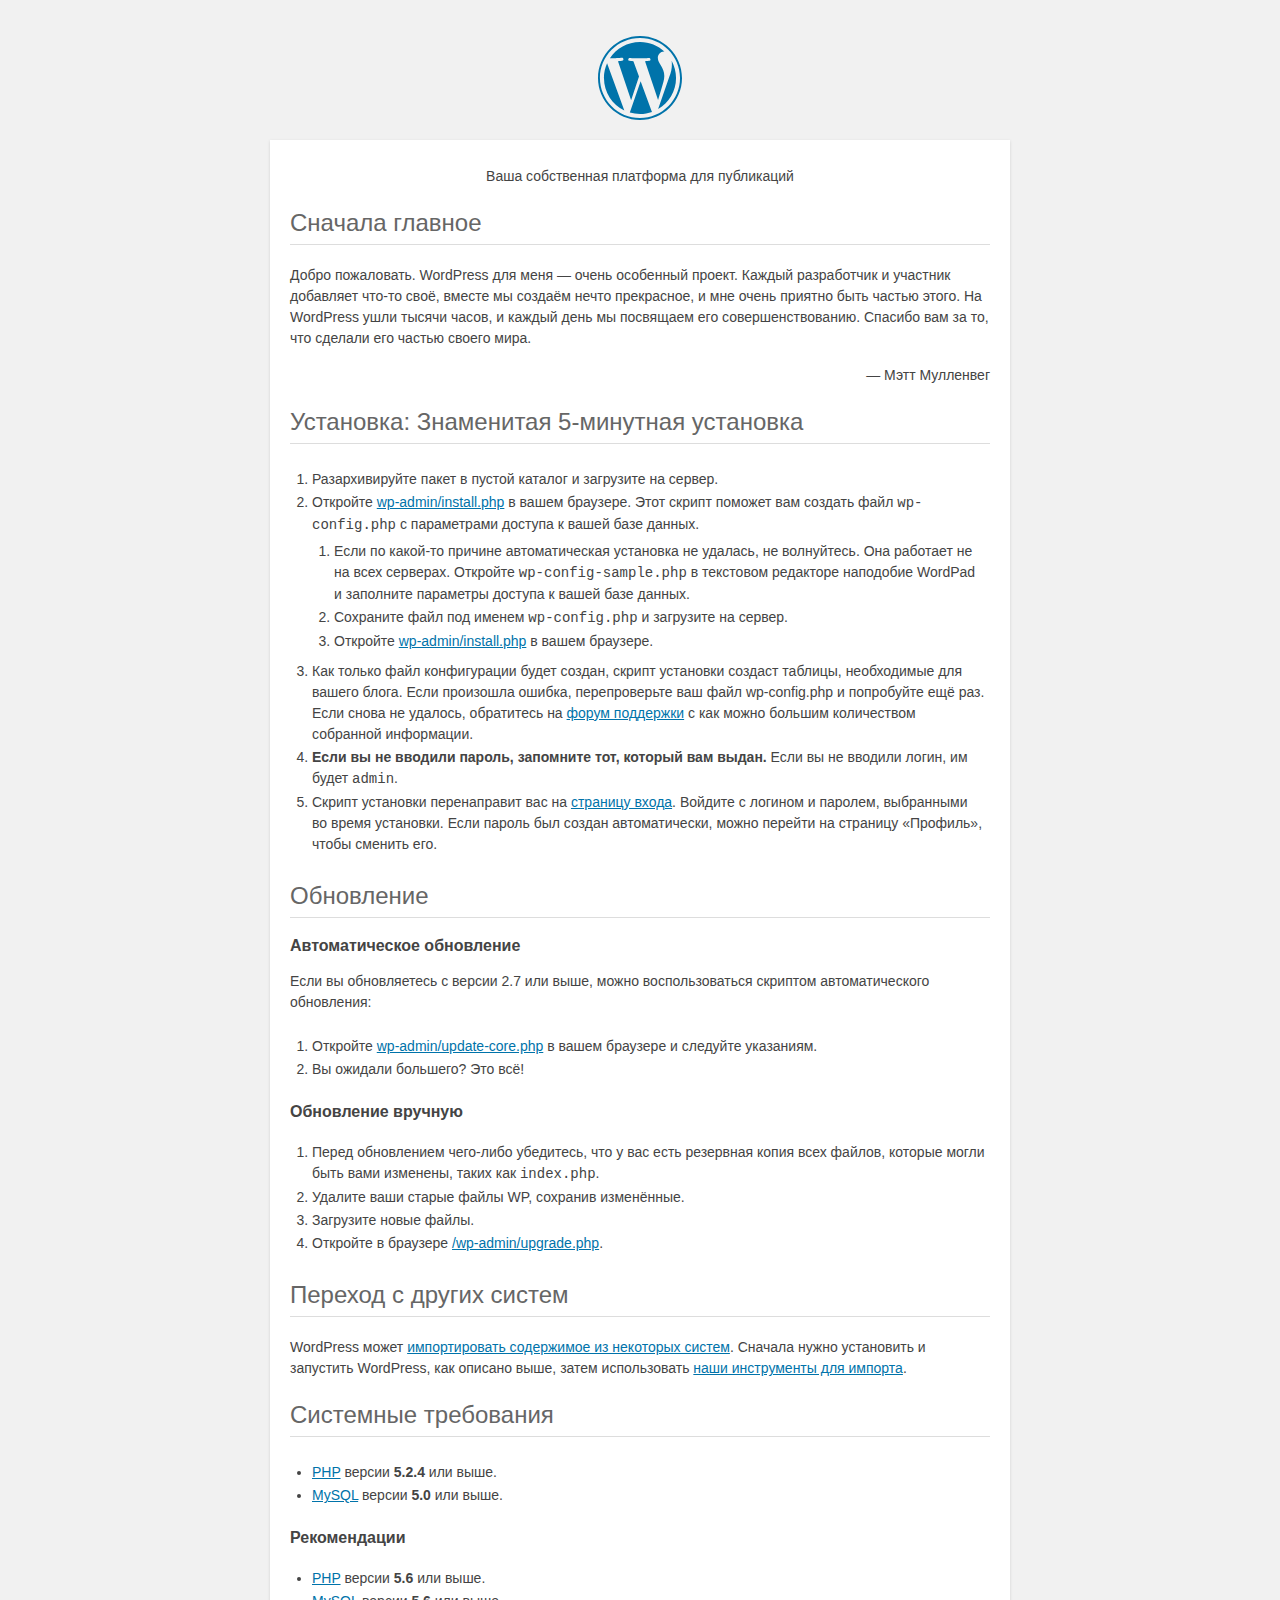
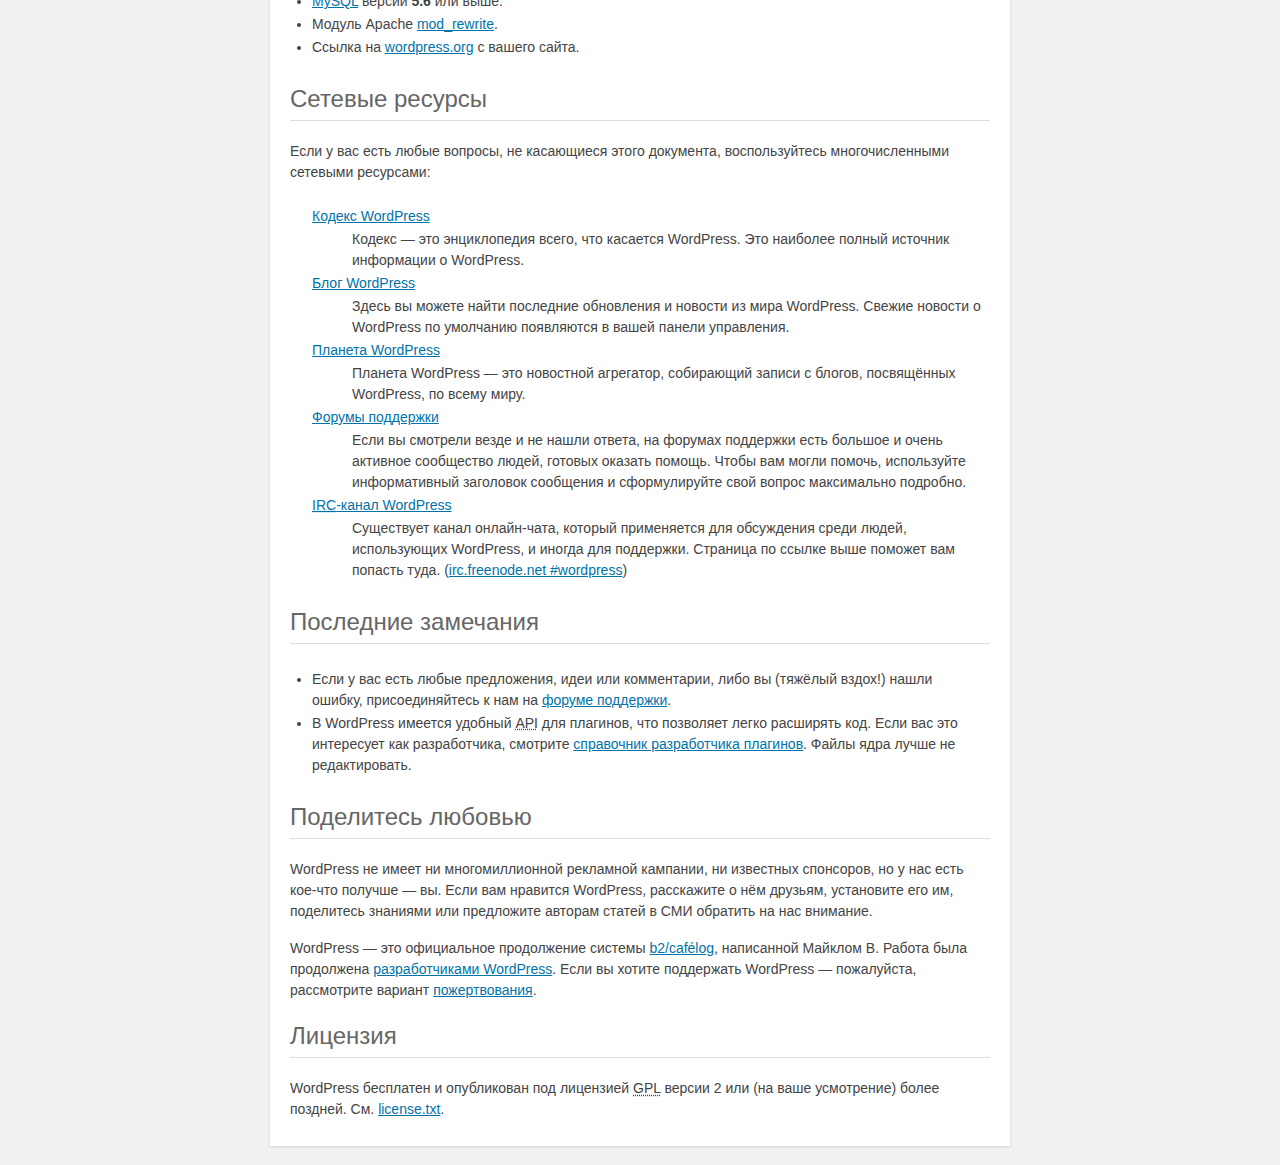
<file: awp-remont/readme.html>
<!DOCTYPE html PUBLIC "-//W3C//DTD XHTML 1.0 Strict//EN" "http://www.w3.org/TR/xhtml1/DTD/xhtml1-strict.dtd">
<html xmlns="http://www.w3.org/1999/xhtml">
<head>
	<meta name="viewport" content="width=device-width" />
	<meta http-equiv="Content-Type" content="text/html; charset=utf-8" />
	<title>WordPress &#8250; ReadMe</title>
	<link rel="stylesheet" href="wp-admin/css/install.css?ver=20100228" type="text/css" />
</head>
<body>
<h1 id="logo">
	<a href="https://wordpress.org/"><img alt="WordPress" src="wp-admin/images/wordpress-logo.png" /></a>
</h1>
<p style="text-align: center">Ваша собственная платформа для публикаций</p>

<h2>Сначала главное</h2>
<p>Добро пожаловать. WordPress для меня &#8212; очень особенный проект. Каждый разработчик и участник добавляет что-то своё, вместе мы создаём нечто прекрасное, и мне очень приятно быть частью этого. На WordPress ушли тысячи часов, и каждый день мы посвящаем его совершенствованию. Спасибо вам за то, что сделали его частью своего мира.</p>
<p style="text-align: right">&#8212; Мэтт Мулленвег</p>

<h2>Установка: Знаменитая 5-минутная установка</h2>
<ol>
	<li>Разархивируйте пакет в пустой каталог и загрузите на сервер.</li>
	<li>Откройте <span class="file"><a href="wp-admin/install.php">wp-admin/install.php</a></span> в вашем браузере. Этот скрипт поможет вам создать файл <code>wp-config.php</code> с параметрами доступа к вашей базе данных.
		<ol>
			<li>Если по какой-то причине автоматическая установка не удалась, не волнуйтесь. Она работает не на всех серверах. Откройте <code>wp-config-sample.php</code> в текстовом редакторе наподобие WordPad и заполните параметры доступа к вашей базе данных.</li>
			<li>Сохраните файл под именем <code>wp-config.php</code> и загрузите на сервер.</li>
			<li>Откройте <span class="file"><a href="wp-admin/install.php">wp-admin/install.php</a></span> в вашем браузере.</li>
		</ol>
	</li>
	<li>Как только файл конфигурации будет создан, скрипт установки создаст таблицы, необходимые для вашего блога. Если произошла ошибка, перепроверьте ваш файл <span class="file">wp-config.php</span> и попробуйте ещё раз. Если снова не удалось, обратитесь на <a href="https://ru.forums.wordpress.org/">форум поддержки</a> с как можно большим количеством собранной информации.</li>
	<li><strong>Если вы не вводили пароль, запомните тот, который вам выдан.</strong> Если вы не вводили логин, им будет <code>admin</code>.</li>
	<li> Скрипт установки перенаправит вас на <a href="wp-login.php">страницу входа</a>. Войдите с логином и паролем, выбранными во время установки. Если пароль был создан автоматически, можно перейти на страницу &laquo;Профиль&raquo;, чтобы сменить его.</li>
</ol>

<h2>Обновление</h2>
<h3>Автоматическое обновление</h3>
<p>Если вы обновляетесь с версии 2.7 или выше, можно воспользоваться скриптом автоматического обновления:</p>
<ol>
	<li>Откройте <span class="file"><a href="wp-admin/update-core.php">wp-admin/update-core.php</a></span> в вашем браузере и следуйте указаниям.</li>
	<li>Вы ожидали большего? Это всё!</li>
</ol>

<h3>Обновление вручную</h3>
<ol>
	<li>Перед обновлением чего-либо убедитесь, что у вас есть резервная копия всех файлов, которые могли быть вами изменены, таких как <code>index.php</code>.</li>
	<li>Удалите ваши старые файлы WP, сохранив изменённые.</li>
	<li>Загрузите новые файлы.</li>
	<li>Откройте в браузере <span class="file"><a href="wp-admin/upgrade.php">/wp-admin/upgrade.php</a>.</span></li>
</ol>

<h2>Переход с других систем</h2>
<p>WordPress может <a href="https://codex.wordpress.org/Importing_Content">импортировать содержимое из некоторых систем</a>. Сначала нужно установить и запустить WordPress, как описано выше, затем использовать <a href="wp-admin/import.php" title="Импорт в WordPress">наши инструменты для импорта</a>.</p>

<h2>Системные требования</h2>
<ul>
	<li><a href="https://secure.php.net/">PHP</a> версии <strong>5.2.4</strong> или выше.</li>
	<li><a href="https://www.mysql.com/">MySQL</a> версии <strong>5.0</strong> или выше.</li>
</ul>

<h3>Рекомендации</h3>
<ul>
	<li><a href="https://secure.php.net/">PHP</a> версии <strong>5.6</strong> или выше.</li>
	<li><a href="https://www.mysql.com/">MySQL</a> версии <strong>5.6</strong> или выше.</li>
	<li>Модуль Apache <a href="https://httpd.apache.org/docs/2.2/mod/mod_rewrite.html">mod_rewrite</a>.</li>
	<li>Ссылка на <a href="https://wordpress.org/">wordpress.org</a> c вашего сайта.</li>
</ul>

<h2>Сетевые ресурсы</h2>
<p>Если у вас есть любые вопросы, не касающиеся этого документа, воспользуйтесь многочисленными сетевыми ресурсами:</p>
<dl>
	<dt><a href="https://codex.wordpress.org/Заглавная_страница">Кодекс WordPress</a></dt>
		<dd>Кодекс &#8212; это энциклопедия всего, что касается WordPress. Это наиболее полный источник информации о WordPress.</dd>
	<dt><a href="https://wordpress.org/news/">Блог WordPress</a></dt>
		<dd>Здесь вы можете найти последние обновления и новости из мира WordPress. Свежие новости о WordPress по умолчанию появляются в вашей панели управления.</dd>
	<dt><a href="https://planet.wordpress.org/">Планета WordPress </a></dt>
		<dd>Планета WordPress &#8212; это новостной агрегатор, собирающий записи с блогов, посвящённых WordPress, по всему миру.</dd>
	<dt><a href="https://ru.forums.wordpress.org/">Форумы поддержки</a></dt>
		<dd>Если вы смотрели везде и не нашли ответа, на форумах поддержки есть большое и очень активное сообщество людей, готовых оказать помощь. Чтобы вам могли помочь, используйте информативный заголовок сообщения и сформулируйте свой вопрос максимально подробно.</dd>
	<dt><a href="https://codex.wordpress.org/IRC"><abbr title="Internet Relay Chat">IRC</abbr>-канал WordPress</a></dt>
		<dd>Существует канал онлайн-чата, который применяется для обсуждения среди людей, использующих WordPress, и иногда для поддержки. Страница по ссылке выше поможет вам попасть туда. (<a href="irc://irc.freenode.net/wordpress">irc.freenode.net #wordpress</a>)</dd>
</dl>

<h2>Последние замечания</h2>
<ul>
	<li>Если у вас есть любые предложения, идеи или комментарии, либо вы (тяжёлый вздох!) нашли ошибку, присоединяйтесь к нам на <a href="https://ru.forums.wordpress.org/">форуме поддержки</a>.</li>
	<li>В WordPress имеется удобный <abbr title="application programming interface">API</abbr> для плагинов, что позволяет легко расширять код. Если вас это интересует как разработчика, смотрите <a href="https://developer.wordpress.org/plugins/">справочник разработчика плагинов</a>. Файлы ядра лучше не редактировать.</li>
</ul>

<h2>Поделитесь любовью</h2>
<p>WordPress не имеет ни многомиллионной рекламной кампании, ни известных спонсоров, но у нас есть кое-что получше &#8212; вы. Если вам нравится WordPress, расскажите о нём друзьям, установите его им, поделитесь знаниями или предложите авторам статей в СМИ обратить на нас внимание.</p>

<p>WordPress &#8212; это официальное продолжение системы <a href="http://cafelog.com/">b2/caf&#233;log</a>, написанной Майклом В. Работа была продолжена <a href="https://wordpress.org/about/">разработчиками WordPress</a>. Если вы хотите поддержать WordPress &#8212; пожалуйста, рассмотрите вариант <a href="https://wordpress.org/donate/" title="Пожертвования для WordPress">пожертвования</a>.</p>

<h2>Лицензия</h2>
<p>WordPress бесплатен и опубликован под лицензией <abbr title="GNU General Public License">GPL</abbr> версии 2 или (на ваше усмотрение) более поздней. См. <a href="license.txt">license.txt</a>.</p>

</body>
</html>
</file>
<file: awp-remont/wp-admin/css/install.css>
html {
	background: #f1f1f1;
	margin: 0 20px;
}

body {
	background: #fff;
	color: #444;
	font-family: -apple-system, BlinkMacSystemFont, "Segoe UI", Roboto, Oxygen-Sans, Ubuntu, Cantarell, "Helvetica Neue", sans-serif;
	margin: 140px auto 25px;
	padding: 20px 20px 10px 20px;
	max-width: 700px;
	-webkit-font-smoothing: subpixel-antialiased;
	box-shadow: 0 1px 3px rgba(0,0,0,0.13);
}

a {
	color: #0073aa;
}

a:hover,
a:active {
	color: #00a0d2;
}

a:focus {
	color: #124964;
	box-shadow:
		0 0 0 1px #5b9dd9,
		0 0 2px 1px rgba(30, 140, 190, .8);
}

.ie8 a:focus {
	outline: #5b9dd9 solid 1px;
}

h1, h2 {
	border-bottom: 1px solid #ddd;
	clear: both;
	color: #666;
	font-size: 24px;
	padding: 0;
	padding-bottom: 7px;
	font-weight: 400;
}

h3 {
	font-size: 16px;
}

p, li, dd, dt {
	padding-bottom: 2px;
	font-size: 14px;
	line-height: 1.5;
}

code, .code {
	font-family: Consolas, Monaco, monospace;
}

ul, ol, dl {
	padding: 5px 5px 5px 22px;
}

a img {
	border:0
}
abbr {
	border: 0;
	font-variant: normal;
}

fieldset {
	border: 0;
	padding: 0;
	margin: 0;
}

label {
	cursor: pointer;
}

#logo {
	margin: 6px 0 14px 0;
	padding: 0 0 7px 0;
	border-bottom: none;
	text-align:center
}
#logo a {
	background-image: url(../images/w-logo-blue.png?ver=20131202);
	background-image: none, url(../images/wordpress-logo.svg?ver=20131107);
	background-size: 84px;
	background-position: center top;
	background-repeat: no-repeat;
	color: #444; /* same as login.css */
	height: 84px;
	font-size: 20px;
	font-weight: 400;
	line-height: 1.3em;
	margin: -130px auto 25px;
	padding: 0;
	text-decoration: none;
	width: 84px;
	text-indent: -9999px;
	outline: none;
	overflow: hidden;
	display: block;
}

#logo a:focus {
	box-shadow: none;
}

.step {
	margin: 20px 0 15px;
}
.step, th {
	text-align: left;
	padding: 0;
}
.language-chooser.wp-core-ui .step .button.button-large {
	height: 36px;
	font-size: 14px;
	line-height: 33px;
	vertical-align: middle;
}
textarea {
	border: 1px solid #ddd;
	font-family: -apple-system, BlinkMacSystemFont, "Segoe UI", Roboto, Oxygen-Sans, Ubuntu, Cantarell, "Helvetica Neue", sans-serif;
	width: 100%;
	box-sizing: border-box;
}

.form-table {
	border-collapse: collapse;
	margin-top: 1em;
	width: 100%;
}

.form-table td {
	margin-bottom: 9px;
	padding: 10px 20px 10px 0;
	font-size: 14px;
	vertical-align: top
}

.form-table th {
	font-size: 14px;
	text-align: left;
	padding: 10px 20px 10px 0;
	width: 140px;
	vertical-align: top;
}

.form-table code {
	line-height: 18px;
	font-size: 14px;
}

.form-table p {
	margin: 4px 0 0 0;
	font-size: 11px;
}

.form-table input {
	line-height: 20px;
	font-size: 15px;
	padding: 3px 5px;
	border: 1px solid #ddd;
	box-shadow: inset 0 1px 2px rgba(0,0,0,0.07);
}

input,
submit {
	font-family: -apple-system, BlinkMacSystemFont, "Segoe UI", Roboto, Oxygen-Sans, Ubuntu, Cantarell, "Helvetica Neue", sans-serif;
}

.form-table input[type=text],
.form-table input[type=email],
.form-table input[type=url],
.form-table input[type=password] {
	width: 206px;
}

.form-table th p {
	font-weight: 400;
}

.form-table.install-success th,
.form-table.install-success td {
	vertical-align: middle;
	padding: 16px 20px 16px 0;
}

.form-table.install-success td p {
	margin: 0;
	font-size: 14px;
}

.form-table.install-success td code {
	margin: 0;
	font-size: 18px;
}

#error-page {
	margin-top: 50px;
}

#error-page p {
	font-size: 14px;
	line-height: 18px;
	margin: 25px 0 20px;
}

#error-page code, .code {
	font-family: Consolas, Monaco, monospace;
}

.wp-hide-pw > .dashicons {
	line-height: inherit;
}

#pass-strength-result {
	background-color: #eee;
	border: 1px solid #ddd;
	color: #23282d;
	margin: -2px 5px 5px 0px;
	padding: 3px 5px;
	text-align: center;
	width: 218px;
	box-sizing: border-box;
	opacity: 0;
}

#pass-strength-result.short {
	background-color: #f1adad;
	border-color: #e35b5b;
	opacity: 1;
}

#pass-strength-result.bad {
	background-color: #fbc5a9;
	border-color: #f78b53;
	opacity: 1;
}

#pass-strength-result.good {
	background-color: #ffe399;
	border-color: #ffc733;
	opacity: 1;
}

#pass-strength-result.strong {
	background-color: #c1e1b9;
	border-color: #83c373;
	opacity: 1;
}

#pass1.short, #pass1-text.short {
	border-color: #e35b5b;
}

#pass1.bad, #pass1-text.bad {
	border-color: #f78b53;
}

#pass1.good, #pass1-text.good {
	border-color: #ffc733;
}

#pass1.strong, #pass1-text.strong {
	border-color: #83c373;
}

.pw-weak {
	display: none;
}

.message {
	border-left: 4px solid #dc3232;
	padding: .7em .6em;
	background-color: #fbeaea;
}

/* rtl:ignore */
#dbname,
#uname,
#pwd,
#dbhost,
#prefix,
#user_login,
#admin_email,
#pass1,
#pass2 {
	direction: ltr;
}

#pass1-text,
.show-password #pass1 {
	display: none;
}

.show-password #pass1-text
{
	display: inline-block;
}

.form-table span.description.important {
	font-size: 12px;
}


/* localization */
body.rtl,
.rtl textarea,
.rtl input,
.rtl submit {
	font-family: Tahoma, sans-serif;
}

:lang(he-il) body.rtl,
:lang(he-il) .rtl textarea,
:lang(he-il) .rtl input,
:lang(he-il) .rtl submit {
	font-family: Arial, sans-serif;
}

@media only screen and (max-width: 799px) {
	body {
		margin-top: 115px;
	}
	#logo a {
		margin: -125px auto 30px;
	}
}

@media screen and ( max-width: 782px ) {

	.form-table {
		margin-top: 0;
	}

	.form-table th,
	.form-table td {
		display: block;
		width: auto;
		vertical-align: middle;
	}

	.form-table th {
		padding: 20px 0 0;
	}

	.form-table td {
		padding: 5px 0;
		border: 0;
		margin: 0;
	}

	textarea,
	input {
		font-size: 16px;
	}

	.form-table td input[type="text"],
	.form-table td input[type="email"],
	.form-table td input[type="url"],
	.form-table td input[type="password"],
	.form-table td select,
	.form-table td textarea,
	.form-table span.description {
		width: 100%;
		font-size: 16px;
		line-height: 1.5;
		padding: 7px 10px;
		display: block;
		max-width: none;
		box-sizing: border-box;
	}

}

body.language-chooser {
	max-width: 300px;
}

.language-chooser select {
	padding: 8px;
	width: 100%;
	display: block;
	border: 1px solid #ddd;
	background-color: #fff;
	color: #32373c;
	font-size: 16px;
	font-family: Arial, sans-serif;
	font-weight: 400;
}

.language-chooser p {
	text-align: right;
}

.screen-reader-input,
.screen-reader-text {
	border: 0;
	clip: rect(1px, 1px, 1px, 1px);
	-webkit-clip-path: inset(50%);
	clip-path: inset(50%);
	height: 1px;
	margin: -1px;
	overflow: hidden;
	padding: 0;
	position: absolute;
	width: 1px;
	word-wrap: normal !important;
}

.spinner {
	background: url(../images/spinner.gif) no-repeat;
	background-size: 20px 20px;
	visibility: hidden;
	opacity: 0.7;
	filter: alpha(opacity=70);
	width: 20px;
	height: 20px;
	margin: 2px 5px 0;
}

.step .spinner {
	display: inline-block;
	vertical-align: middle;
	margin-right: 15px;
}

.button.hide-if-no-js,
.hide-if-no-js {
	display: none;
}

/**
 * HiDPI Displays
 */
@media print,
  (-webkit-min-device-pixel-ratio: 1.25),
  (min-resolution: 120dpi) {

	.spinner {
		background-image: url(../images/spinner-2x.gif);
	}

}
</file>
